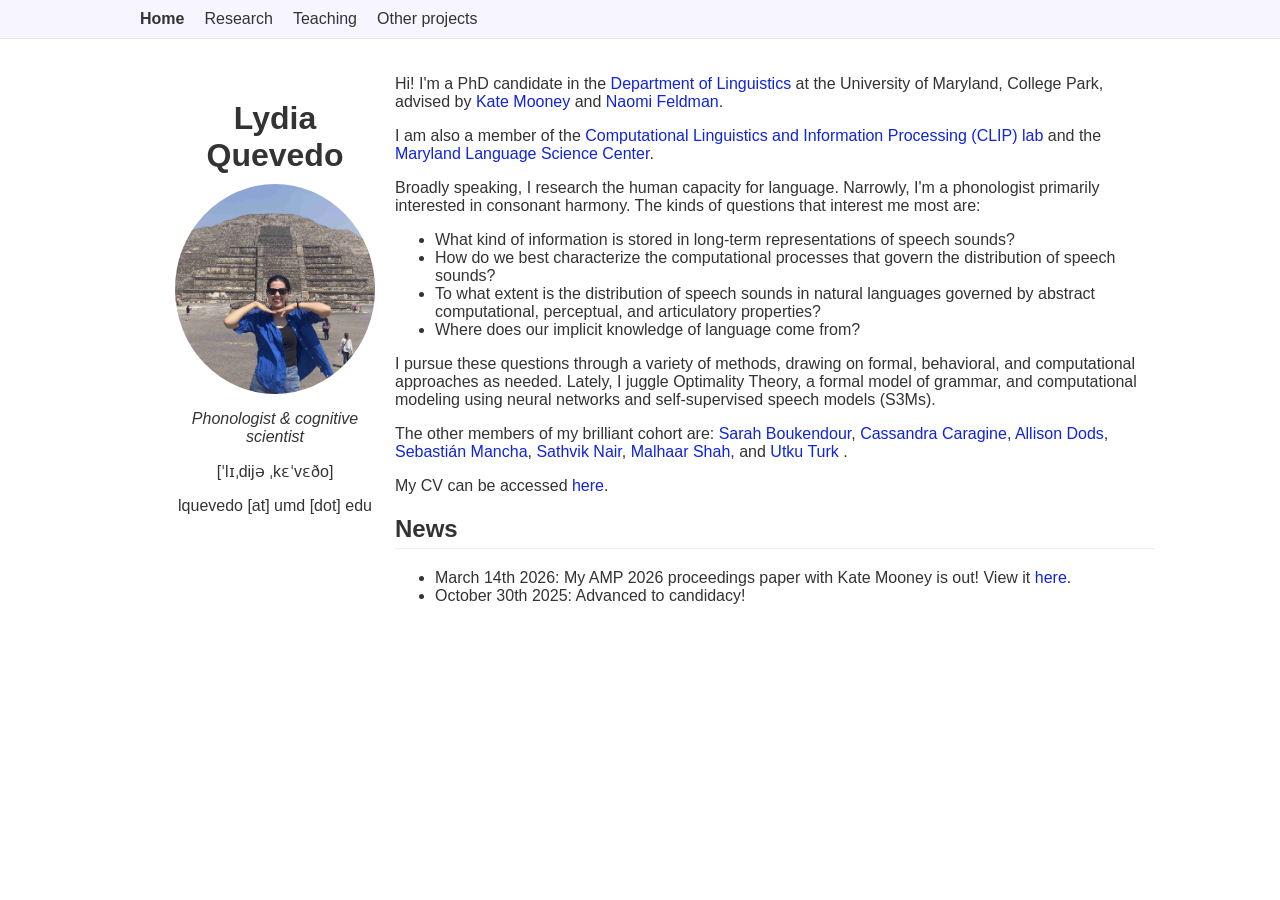
<file: index.html>
<!DOCTYPE html>
<html lang="en">
    <head>

        <title>Lydia Quevedo</title>

        <meta charset="utf-8" />
        <meta http-equiv="X-UA-Compatible" content="IE=edge" />
        <meta name="viewport" content="width=device-width, initial-scale=1" />

        <!-- link the webpage's stylesheet -->
        <link rel="stylesheet" href="/style.css" />

    </head>
    <body>
        <div class="masthead">
            <div class="masthead__inner-wrap">
                <div class="masthead__menu">
                
                <nav id="site-nav" class="greedy-nav">
                    <ul class="visible-links">
                    <li class="masthead__menu-item"><a class="active" href="index.html">Home</a></li>
                    <li class="masthead__menu-item"><a href="research.html">Research</a></li>
                    <li class="masthead__menu-item"><a href="teaching.html">Teaching</a></li>
                    <li class="masthead__menu-item"><a href="other-projects.html">Other projects</a></li>
                    </ul>
                </nav>

                </div>
            </div>
        </div>
        <div class="container">
            
            
        <header class = "sidebar">
            <h1>Lydia Quevedo</h1>
            <img id ="profile" src="assets/teotihuacan.JPG" width="200">
            <p><i>Phonologist & cognitive scientist</i></p>
            <p>[ˈlɪˌdijə ˌkɛˈvɛðo]</p>
            <p>lquevedo [at] umd [dot] edu</p>
        </header>

        
        <div id = "main" role = "main">
            <div></div>
        <p>Hi! I'm a PhD candidate in the <a href='https://linguistics.umd.edu/'>Department of Linguistics</a> at the University of Maryland, College Park, advised by <a href="https://katemooney.org/">Kate Mooney</a> and <a href = 'https://users.umiacs.umd.edu/~nhf/'>Naomi Feldman</a>.</p>

        I am also a member of the <a href="https://wiki.umiacs.umd.edu/clip/index.php/Main_Page">Computational Linguistics and Information Processing (CLIP) lab</a> and the <a href="https://languagescience.umd.edu/">Maryland Language Science Center</a>.

        <p>Broadly speaking, I research the human capacity for language. Narrowly, I'm a phonologist primarily interested in consonant harmony. The kinds of questions that interest me most are: 
            <ul>
                <li>What kind of information is stored in long-term representations of speech sounds?</li>
                <li>How do we best characterize the computational processes that govern the distribution of speech sounds?</li>
                <li>To what extent is the distribution of speech sounds in natural languages governed by abstract computational, perceptual, and articulatory properties?</li>
                <li>Where does our implicit knowledge of language come from?</li>
            </ul>
            I pursue these questions through a variety of methods, drawing on formal, behavioral, and computational approaches as needed. Lately, I juggle Optimality Theory, a formal model of grammar, and computational modeling using neural networks and self-supervised speech models (S3Ms).</p>

            <p>The other members of my brilliant cohort are: 
                <a href="https://linguistics.umd.edu/directory/sarah-boukendour">Sarah Boukendour</a>, 
                <a href = "https://cccaragine.wixsite.com/cassandra-caragine">Cassandra Caragine</a>,
                <a href = "https://allisondods.github.io/">Allison Dods</a>,
                <a href = "https://smancha.github.io/">Sebastián Mancha</a>,
                <a href = "https://sathvikn.github.io/">Sathvik Nair</a>,
                <a href = "https://www.malshah.com/">Malhaar Shah</a>, and
                <a href="https://utkuturk.com/">Utku Turk</a>
            .</p>
            <p>My CV can be accessed <a href="assets/Quevedo-CV-2026.pdf">here</a>.</p>
            
            
        
        <h2>News</h2>
        <ul>
            <li>March 14th 2026: My AMP 2026 proceedings paper with Kate Mooney is out! View it <a href="https://doi.org/10.7275/amphonology.3694">here</a>.</li>
            <li>October 30th 2025: Advanced to candidacy!</li>
        </ul>
        </div>
        
        </div>
    </body>
</html>
</file>
<file: style.css>
body {
  font-family: -apple-system, BlinkMacSystemFont, "Segoe UI", Helvetica, Arial, sans-serif;
  margin: 0;
  background: #ffffff;
  color: #333;
}

.container {
  display: flex;
  align-items: flex-start; /* align items (sidebar + main) to the top */
  max-width: 1000px;
  margin: auto;
  padding-left:30px;
  
}

/* TOP NAVIGATION BAR */
.masthead {
  border-bottom: 1px solid #e5e5e5;
  padding: 10px 0;
  margin-bottom: 20px;
  padding: 10px 0;
  background: #f7f5ff;
}

.masthead__inner-wrap {
  max-width: 1000px;
  margin: auto;
  padding: 0 20px;   /* optional: horizontal padding */
}

.masthead__menu ul {
  list-style: none;
  margin: 0;
  padding: 0;
  display: flex;
}

.masthead__menu-item {
  margin-right: 20px;
  transition: color 0.3s ease; /* smooth transition */
}


.masthead__menu-item a {
  text-decoration: none;
  color: #333;
  font-weight: 500;
  display: inline-block;
}


.masthead__menu-item a.active {
  font-weight: bold;
}
.masthead__menu-item a {
  text-decoration: none;
  color: #333;
  font-weight: 500;
  position: relative;
}
/* Create the underline */
.masthead__menu-item a::after {
  content: "";
  position: absolute;
  width: 0;
  height: 2px;
  left: 0;
  bottom: -2px; /* slightly below text */
  background-color: #1024db;
  transition: width 0.3s ease;
}
/* Animate underline on hover */
.masthead__menu-item a:hover::after {
  width: 100%;
}
h1 {
  font-size: 32px;
  margin-bottom: 5px;
}

h2 {
  border-bottom: 1px solid #eee;
  padding-bottom: 5px;
}

a {
  color: #1024db;
  text-decoration: none;
}


/* Sidebar */
.sidebar {
  width: 500px;
  padding: 20px;
  position: sticky;
  top: 0px;
  align-self: flex-start;
  text-align: center; /* centers all text and inline elements */

}
.sidebar img {
  display: block;
  margin: 10px auto; /* centers the image horizontally */
  border-radius: 6px; /* optional: rounded corners */
}
footer {
  border-top: 1px solid #e5e5e5;
  margin-top: 40px;
  padding-top: 10px;
  font-size: 14px;
  color: #777;
}
/* Main content */
.main {
  flex: 1;

}

@media (max-width: 800px) {
  .container {
    flex-direction: column;
  }

  .sidebar {
    position: static;
    width: 100%;
  }
}
#profile{
  border-radius: 50% !important;
}
</file>
